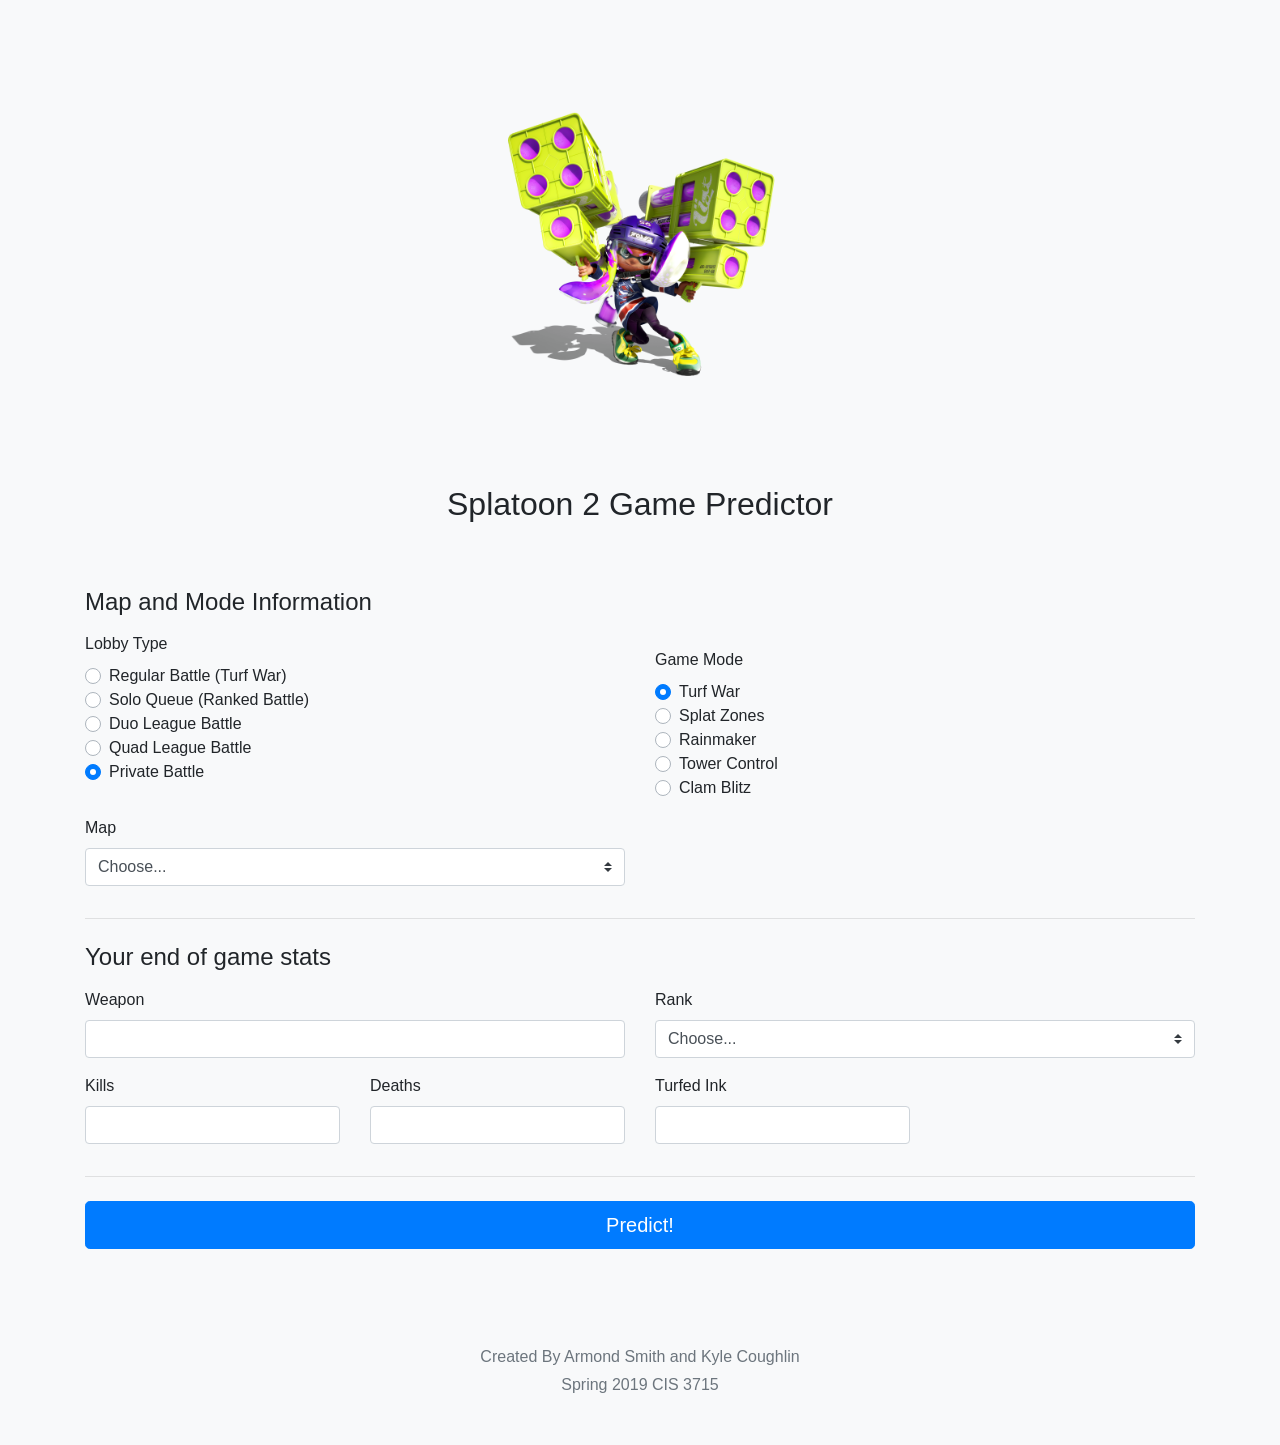
<file: index.html>
<!doctype html>
<html lang="en">
  <head>
    <meta charset="utf-8">
    <meta name="viewport" content="width=device-width, initial-scale=1, shrink-to-fit=no">
    <meta name="description" content="A game predictor for Splatoon 2">
    <meta name="author" content="Armond Smith, Kyle Coughlin">

    <title>Splatoon 2 Game Predictor</title>

    <link rel="canonical" href="https://getbootstrap.com/docs/4.0/examples/checkout/">

    <!-- Bootstrap core CSS -->
    <link href="https://stackpath.bootstrapcdn.com/bootstrap/4.3.1/css/bootstrap.min.css" rel="stylesheet">
    <link href="autocomplete.css" rel="stylesheet">
  </head>

  <body class="bg-light">

    <div class="container">
      <div class="py-5 text-center">
        <img class="d-block mx-auto mb-4" src="splatoon_missles_icon.png" alt="" width="30%" height="30%">
        <h2>Splatoon 2 Game Predictor</h2>
        <p class="lead"></p>
      </div>

      <div class="row">
        <div class="col-md-12 order-md-1">
          <h4 class="mb-3">Map and Mode Information</h4>
          <form class="needs-validation" novalidate>

            <div class="row">
              <div class="col-md-6 d-block mb-3">
                <label for="lobby_type">Lobby Type</label>
                <div class="custom-control custom-radio">
                  <input id="regular_battle" name="lobby_type" type="radio" class="custom-control-input" checked required>
                  <label class="custom-control-label" for="regular_battle">Regular Battle (Turf War)</label>
                </div>
                <div class="custom-control custom-radio">
                  <input id="solo_queue" name="lobby_type" type="radio" class="custom-control-input" checked required>
                  <label class="custom-control-label" for="solo_queue">Solo Queue (Ranked Battle)</label>
                </div>
                <div class="custom-control custom-radio">
                  <input id="duo_league" name="lobby_type" type="radio" class="custom-control-input" checked required>
                  <label class="custom-control-label" for="duo_league">Duo League Battle</label>
                </div>
                <div class="custom-control custom-radio">
                  <input id="quad_league" name="lobby_type" type="radio" class="custom-control-input" checked required>
                  <label class="custom-control-label" for="quad_league">Quad League Battle</label>
                </div>
                <div class="custom-control custom-radio">
                  <input id="private_battle" name="lobby_type" type="radio" class="custom-control-input" checked required>
                  <label class="custom-control-label" for="private_battle">Private Battle</label>
                </div>
              </div>
              <div class="col-md-6 d-block my-3">
                 <label for="game_mode">Game Mode</label>
                <div class="custom-control custom-radio">
                  <input id="turf_war" name="game_mode" type="radio" class="custom-control-input" checked required>
                  <label class="custom-control-label" for="turf_war">Turf War</label>
                </div>
                <div class="custom-control custom-radio">
                  <input id="splat_zones" name="game_mode" type="radio" class="custom-control-input" required>
                  <label class="custom-control-label" for="splat_zones">Splat Zones</label>
                </div>
                <div class="custom-control custom-radio">
                  <input id="rainmaker" name="game_mode" type="radio" class="custom-control-input" required>
                  <label class="custom-control-label" for="rainmaker">Rainmaker</label>
                </div>
                <div class="custom-control custom-radio">
                  <input id="tower_control" name="game_mode" type="radio" class="custom-control-input" required>
                  <label class="custom-control-label" for="tower_control">Tower Control</label>
                </div>
                <div class="custom-control custom-radio">
                  <input id="clam_blitz" name="game_mode" type="radio" class="custom-control-input" required>
                  <label class="custom-control-label" for="clam_blitz">Clam Blitz</label>
                </div>
              </div>
            </div>

            <div class="row">
              <div class="col-md-6 mb-3">
                <label for="game_map">Map</label>
                <select class="custom-select d-block w-100" id="game_map" required>
                  <option value="">Choose...</option>
                  <option>Ancho-V Games</option>
                  <option>Arowana Mall</option>
                  <option>Blackbelly Skatepark</option>
                  <option>Camp Triggerfish</option>
                  <option>Goby Arena</option>
                  <option>Humpback Pump Track</option>
                  <option>Inkblot Art Academy</option>
                  <option>Kelp Dome</option>
                  <option>MakoMart</option>
                  <option>Manta Maria</option>
                  <option>Moray Towers</option>
                  <option>Musselforge Fitness</option>
                  <option>New Albacore Hotel</option>
                  <option>Piranha Pit</option>
                  <option>Port Mackerel</option>
                  <option>Shellendorf Institute</option>
                  <option>Skipper Pavilion</option>
                  <option>Snapper Canal</option>
                  <option>Starfish Mainstage</option>
                  <option>Sturgeon Shipyard</option>
                  <option>The Reef</option>
                  <option>Wahoo World</option>
                  <option>Walleye Warehouse</option>
                </select>
                <div class="invalid-feedback">
                  Please provide a valid map.
                </div>
              </div>           
            </div>

            <hr class="mb-4">

            <h4 class="mb-3">Your end of game stats</h4>

            <div class="row">
              <div class="col-md-6 mb-3 autocomplete">
                <label for="cc-expiration">Weapon</label>
                <input type="text" class="form-control" id="weapon" placeholder="" required>
                <div class="invalid-feedback">
                  Valid Weapon required
                </div>
              </div>

              <div class="col-md-6 mb-3">
                <label for="rank">Rank</label>
                <select class="custom-select d-block w-100" id="rank" required>
                  <option value="">Choose...</option>
                  <option>None</option>
                  <option>X</option>
                  <option>S+</option>
                  <option>S</option>
                  <option>A+</option>
                  <option>A</option>
                  <option>A-</option>
                  <option>B+</option>
                  <option>B</option>
                  <option>B-</option>
                  <option>C+</option>
                  <option>C</option>
                  <option>C-</option>
                </select>
                <div class="invalid-feedback">
                  Please provide a valid map.
                </div>
              </div>       
            </div>

            <div class="row">
              <div class="col-md-3 mb-3">
                <label for="cc-expiration">Kills</label>
                <input type="number" class="form-control" id="kills" placeholder="" required>
                <div class="invalid-feedback">
                  Number of Kills required
                </div>
              </div>
              <div class="col-md-3 mb-3">
                <label for="cc-expiration">Deaths</label>
                <input type="number" class="form-control" id="deaths" placeholder="" required>
                <div class="invalid-feedback">
                  Number of Deaths required
                </div>
              </div>
              <div class="col-md-3 mb-3">
                <label for="turfed_ink">Turfed Ink</label>
                <input type="number" class="form-control" id="turfed_ink" placeholder="" required>
                <div class="invalid-feedback">
                  Turfed Ink Required
                </div>
              </div>
            </div>

            <hr class="mb-4">

            <button class="btn btn-primary btn-lg btn-block" type="submit">Predict!</button>

          </form>
        </div>
      </div>

      <footer class="my-5 pt-5 text-muted text-center text-small">
        <p class="mb-1">Created By Armond Smith and Kyle Coughlin</p>
        <p class="mb-1">Spring 2019 CIS 3715</p>
      </footer>
    </div>

    <!-- Bootstrap core JavaScript
    ================================================== -->
    <!-- Placed at the end of the document so the pages load faster -->

    <script src="https://ajax.googleapis.com/ajax/libs/jquery/3.4.0/jquery.min.js"></script>
    <script>window.jQuery || document.write('<script src="../../assets/js/vendor/jquery-slim.min.js"><\/script>')</script>
    <script src="https://stackpath.bootstrapcdn.com/bootstrap/4.3.1/js/bootstrap.min.js"></script>


    <script>
      // Example starter JavaScript for disabling form submissions if there are invalid fields
      (function() {
        'use strict';

        window.addEventListener('load', function() {
          // Fetch all the forms we want to apply custom Bootstrap validation styles to
          var forms = document.getElementsByClassName('needs-validation');

          // Loop over them and prevent submission
          var validation = Array.prototype.filter.call(forms, function(form) {
            form.addEventListener('submit', function(event) {
              if (form.checkValidity() === false) {
                event.preventDefault();
                event.stopPropagation();
              }
              form.classList.add('was-validated');
            }, false);
          });
        }, false);
      })();
    </script>

    <script>
        function autocomplete(inp, arr) {
          /*the autocomplete function takes two arguments,
          the text field element and an array of possible autocompleted values:*/
          var currentFocus;
          /*execute a function when someone writes in the text field:*/
          inp.addEventListener("input", function(e) {
              var a, b, i, val = this.value;
              /*close any already open lists of autocompleted values*/
              closeAllLists();
              if (!val) { return false;}
              currentFocus = -1;
              /*create a DIV element that will contain the items (values):*/
              a = document.createElement("DIV");
              a.setAttribute("id", this.id + "autocomplete-list");
              a.setAttribute("class", "autocomplete-items");
              /*append the DIV element as a child of the autocomplete container:*/
              this.parentNode.appendChild(a);
              /*for each item in the array...*/
              for (i = 0; i < arr.length; i++) {
                /*check if the item starts with the same letters as the text field value:*/
                if (arr[i].substr(0, val.length).toUpperCase() == val.toUpperCase()) {
                  /*create a DIV element for each matching element:*/
                  b = document.createElement("DIV");
                  /*make the matching letters bold:*/
                  b.innerHTML = "<strong>" + arr[i].substr(0, val.length) + "</strong>";
                  b.innerHTML += arr[i].substr(val.length);
                  /*insert a input field that will hold the current array item's value:*/
                  b.innerHTML += "<input type='hidden' value='" + arr[i] + "'>";
                  /*execute a function when someone clicks on the item value (DIV element):*/
                      b.addEventListener("click", function(e) {
                      /*insert the value for the autocomplete text field:*/
                      inp.value = this.getElementsByTagName("input")[0].value;
                      /*close the list of autocompleted values,
                      (or any other open lists of autocompleted values:*/
                      closeAllLists();
                  });
                  a.appendChild(b);
                }
              }
          });
          /*execute a function presses a key on the keyboard:*/
          inp.addEventListener("keydown", function(e) {
              var x = document.getElementById(this.id + "autocomplete-list");
              if (x) x = x.getElementsByTagName("div");
              if (e.keyCode == 40) {
                /*If the arrow DOWN key is pressed,
                increase the currentFocus variable:*/
                currentFocus++;
                /*and and make the current item more visible:*/
                addActive(x);
              } else if (e.keyCode == 38) { //up
                /*If the arrow UP key is pressed,
                decrease the currentFocus variable:*/
                currentFocus--;
                /*and and make the current item more visible:*/
                addActive(x);
              } else if (e.keyCode == 13) {
                /*If the ENTER key is pressed, prevent the form from being submitted,*/
                e.preventDefault();
                if (currentFocus > -1) {
                  /*and simulate a click on the "active" item:*/
                  if (x) x[currentFocus].click();
                }
              }
          });
          function addActive(x) {
            /*a function to classify an item as "active":*/
            if (!x) return false;
            /*start by removing the "active" class on all items:*/
            removeActive(x);
            if (currentFocus >= x.length) currentFocus = 0;
            if (currentFocus < 0) currentFocus = (x.length - 1);
            /*add class "autocomplete-active":*/
            x[currentFocus].classList.add("autocomplete-active");
          }
          function removeActive(x) {
            /*a function to remove the "active" class from all autocomplete items:*/
            for (var i = 0; i < x.length; i++) {
              x[i].classList.remove("autocomplete-active");
            }
          }
          function closeAllLists(elmnt) {
            /*close all autocomplete lists in the document,
            except the one passed as an argument:*/
            var x = document.getElementsByClassName("autocomplete-items");
            for (var i = 0; i < x.length; i++) {
              if (elmnt != x[i] && elmnt != inp) {
              x[i].parentNode.removeChild(x[i]);
            }
          }
        }
        /*execute a function when someone clicks in the document:*/
        document.addEventListener("click", function (e) {
            closeAllLists(e.target);
        });
      } 
    </script>


     <script>
      $(document).ready(function() {
          $.ajax({
              type: "GET",
              url: "weapon_data.csv",
              dataType: "text",
              success: function(data) {processData(data);}
          });
      });

      function processData(allText) {
          var record_num = 3;  // or however many elements there are in each row
          var allTextLines = allText.split(/\r\n|\n/);
          var entries = allTextLines[0].split(';');
          var weapon_data = [];

          var weapons = [];
          var subs = [];
          var specials = [];

          var headings = entries.splice(0,record_num);

          for(var i = 1; i < allTextLines.length; i++){
             var entries = allTextLines[i].split(';');
             data = entries.splice(0,record_num);
             weapons.push(data[0]);
             subs.push(data[1]);
             specials.push(data[2]);
          }
          weapon_data.push(weapons);
          weapon_data.push(subs);
          weapon_data.push(specials);

          autocomplete(document.getElementById("weapon"), weapon_data[0]);
      }



      function readData(data){
        console.log(data);

      }
    </script> 
  </body>
</html>
</file>
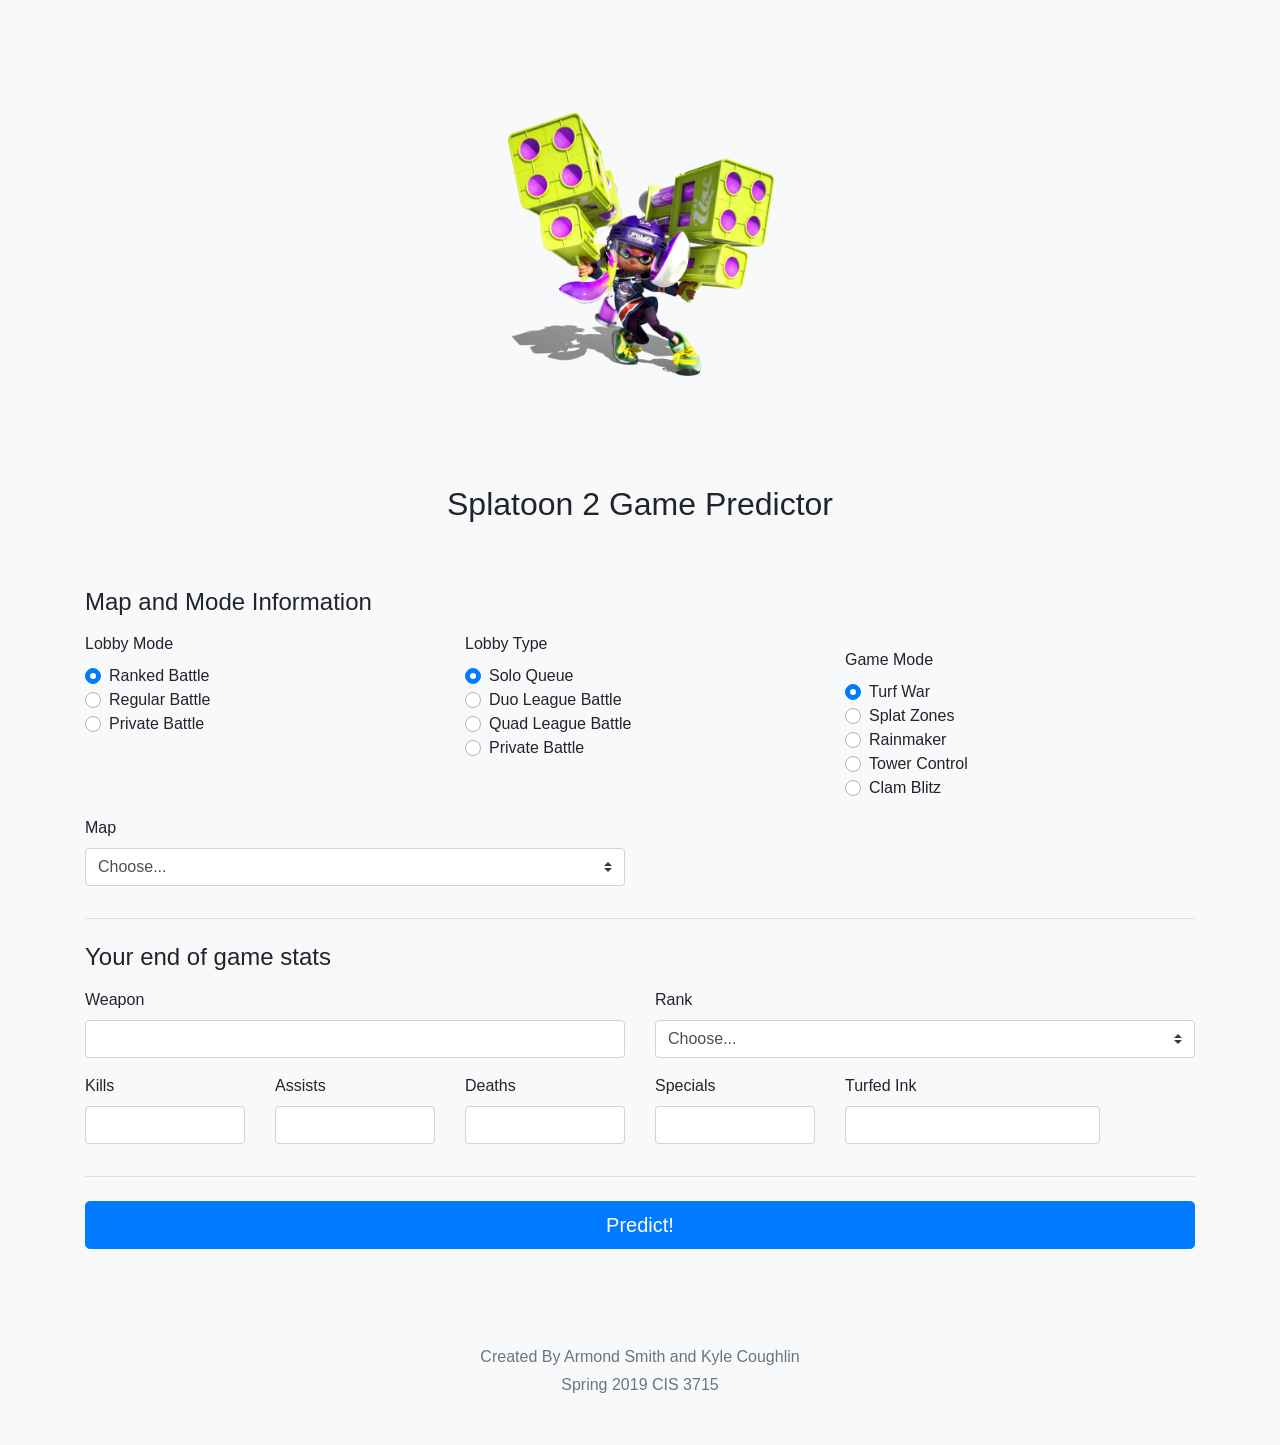
<file: templates/index.html>
<!doctype html>
<html lang="en">
  <head>
    <meta charset="utf-8">
    <meta name="viewport" content="width=device-width, initial-scale=1, shrink-to-fit=no">
    <meta name="description" content="A game predictor for Splatoon 2">
    <meta name="author" content="Armond Smith, Kyle Coughlin">

    <title>Splatoon 2 Game Predictor</title>

    <link rel="canonical" href="https://getbootstrap.com/docs/4.0/examples/checkout/">

    <!-- Bootstrap core CSS -->
    <link href="https://stackpath.bootstrapcdn.com/bootstrap/4.3.1/css/bootstrap.min.css" rel="stylesheet">
    <link href="/static/autocomplete.css" rel="stylesheet">
  </head>

  <body class="bg-light">

    <div class="container">
      <div class="py-5 text-center">
        <img class="d-block mx-auto mb-4" src="/static/splatoon_missles_icon.png" alt="" width="30%" height="30%">
        <h2>Splatoon 2 Game Predictor</h2>
        <p class="lead"></p>
      </div>

      <div class="row">
        <div class="col-md-12 order-md-1">
          <h4 class="mb-3">Map and Mode Information</h4>
          <form class="needs-validation" method="post" novalidate>

            <div class="row">
              <div class="col-md-4 d-block mb-3">
                  <label for="lobby_mode">Lobby Mode</label>
                  <div class="custom-control custom-radio">
                    <input id="ranked_battle" name="lobby_mode" type="radio" class="custom-control-input" value ="Ranked Battle" checked required>
                    <label class="custom-control-label" for="ranked_battle">Ranked Battle</label>
                  </div>
                  <div class="custom-control custom-radio">
                    <input id="regular_battle" name="lobby_mode" type="radio" class="custom-control-input" value ="Regular Battle" required>
                    <label class="custom-control-label" for="regular_battle">Regular Battle</label>
                  </div>
                  <div class="custom-control custom-radio">
                    <input id="private_battle_type" name="lobby_mode" type="radio" class="custom-control-input" value ="Private Battle" required>
                    <label class="custom-control-label" for="private_battle_type">Private Battle</label>
                  </div>
              </div>

              <div class="col-md-4 d-block mb-3">
                <label for="lobby_type">Lobby Type</label>
                <div class="custom-control custom-radio">
                  <input id="solo_queue" name="lobby_type" type="radio" class="custom-control-input" value ="Solo Queue" checked required>
                  <label class="custom-control-label" for="solo_queue">Solo Queue</label>
                </div>
                <div class="custom-control custom-radio">
                  <input id="duo_league" name="lobby_type" type="radio" class="custom-control-input" value ="Squad Battle (Twin)" required>
                  <label class="custom-control-label" for="duo_league">Duo League Battle</label>
                </div>
                <div class="custom-control custom-radio">
                  <input id="quad_league" name="lobby_type" type="radio" class="custom-control-input" value ="Squad Battle (Quad)" required>
                  <label class="custom-control-label" for="quad_league">Quad League Battle</label>
                </div>
                <div class="custom-control custom-radio">
                  <input id="private_battle_mode" name="lobby_type" type="radio" class="custom-control-input" value ="Private Battle" required>
                  <label class="custom-control-label" for="private_battle_mode">Private Battle</label>
                </div>
              </div>
              <div class="col-md-4 d-block my-3">
                 <label for="game_mode">Game Mode</label>
                <div class="custom-control custom-radio">
                  <input id="turf_war" name="game_mode" type="radio" class="custom-control-input" value ="Turf War" checked required>
                  <label class="custom-control-label" for="turf_war">Turf War</label>
                </div>
                <div class="custom-control custom-radio">
                  <input id="splat_zones" name="game_mode" type="radio" class="custom-control-input" value="Splat Zones" required>
                  <label class="custom-control-label" for="splat_zones">Splat Zones</label>
                </div>
                <div class="custom-control custom-radio">
                  <input id="rainmaker" name="game_mode" type="radio" class="custom-control-input" value="Rainmaker" required>
                  <label class="custom-control-label" for="rainmaker">Rainmaker</label>
                </div>
                <div class="custom-control custom-radio">
                  <input id="tower_control" name="game_mode" type="radio" class="custom-control-input" value="Tower Control" required>
                  <label class="custom-control-label" for="tower_control">Tower Control</label>
                </div>
                <div class="custom-control custom-radio">
                  <input id="clam_blitz" name="game_mode" type="radio" class="custom-control-input" value="Clam Blitz" required>
                  <label class="custom-control-label" for="clam_blitz">Clam Blitz</label>
                </div>
              </div>
            </div>

            <div class="row">
              <div class="col-md-6 mb-3">
                <label for="game_map">Map</label>
                <select class="custom-select d-block w-100" id="game_map" name="game_map" required>
                  <option value="">Choose...</option>
                  <option>Ancho-V Games</option>
                  <option>Arowana Mall</option>
                  <option>Blackbelly Skatepark</option>
                  <option>Camp Triggerfish</option>
                  <option>Goby Arena</option>
                  <option>Humpback Pump Track</option>
                  <option>Inkblot Art Academy</option>
                  <option>Kelp Dome</option>
                  <option>MakoMart</option>
                  <option>Manta Maria</option>
                  <option>Moray Towers</option>
                  <option>Musselforge Fitness</option>
                  <option>New Albacore Hotel</option>
                  <option>Piranha Pit</option>
                  <option>Port Mackerel</option>
                  <option>Shellendorf Institute</option>
                  <option>Skipper Pavilion</option>
                  <option>Snapper Canal</option>
                  <option>Starfish Mainstage</option>
                  <option>Sturgeon Shipyard</option>
                  <option>The Reef</option>
                  <option>Wahoo World</option>
                  <option>Walleye Warehouse</option>
                </select>
                <div class="invalid-feedback">
                  Please provide a valid map.
                </div>
              </div>           
            </div>

            <hr class="mb-4">

            <h4 class="mb-3">Your end of game stats</h4>

            <div class="row">
              <div class="col-md-6 mb-3 autocomplete">
                <label for="weapon">Weapon</label>
                <input type="text" class="form-control" id="weapon" placeholder="" name="weapon" required>
                <div class="invalid-feedback">
                  Valid Weapon required
                </div>
              </div>

              <div class="col-md-6 mb-3">
                <label for="rank">Rank</label>
                <select class="custom-select d-block w-100" id="rank" name="rank" required>
                  <option value="">Choose...</option>
                  <option>None</option>
                  <option>X</option>
                  <option>S+</option>
                  <option>S</option>
                  <option>A+</option>
                  <option>A</option>
                  <option>A-</option>
                  <option>B+</option>
                  <option>B</option>
                  <option>B-</option>
                  <option>C+</option>
                  <option>C</option>
                  <option>C-</option>
                </select>
                <div class="invalid-feedback">
                  Please provide a valid map.
                </div>
              </div>       
            </div>

            <div class="row">
              <div class="col-md-2 mb-3">
                <label for="cc-expiration">Kills</label>
                <input type="number" class="form-control" id="kills" placeholder="" name="kills" required>
                <div class="invalid-feedback">
                  Number of Kills required
                </div>
              </div>
                  <div class="col-md-2 mb-3">
                <label for="cc-expiration">Assists</label>
                <input type="number" class="form-control" id="assists" placeholder="" name="assists" required>
                <div class="invalid-feedback">
                  Number of Assists required
                </div>
              </div>
              <div class="col-md-2 mb-3">
                <label for="cc-expiration">Deaths</label>
                <input type="number" class="form-control" id="deaths" placeholder="" name="deaths" required>
                <div class="invalid-feedback">
                  Number of Deaths required
                </div>
              </div>
              <div class="col-md-2 mb-3">
                <label for="cc-expiration">Specials</label>
                <input type="number" class="form-control" id="specials" placeholder="" name="specials" required>
                <div class="invalid-feedback">
                  Number of Specials required
                </div>
              </div>
              <div class="col-md-3 mb-3">
                <label for="turfed_ink">Turfed Ink</label>
                <input type="number" class="form-control" id="turfed_ink" placeholder="" name="turfed_ink" required>
                <div class="invalid-feedback">
                  Turfed Ink Required
                </div>
              </div>
            </div>

            <hr class="mb-4">

            <button class="btn btn-primary btn-lg btn-block" type="submit">Predict!</button>

          </form>
        </div>
      </div>

      <footer class="my-5 pt-5 text-muted text-center text-small">
        <p class="mb-1">Created By Armond Smith and Kyle Coughlin</p>
        <p class="mb-1">Spring 2019 CIS 3715</p>
      </footer>
    </div>

    <!-- Bootstrap core JavaScript
    ================================================== -->
    <!-- Placed at the end of the document so the pages load faster -->

    <script src="https://ajax.googleapis.com/ajax/libs/jquery/3.4.0/jquery.min.js"></script>
    <script src="https://stackpath.bootstrapcdn.com/bootstrap/4.3.1/js/bootstrap.min.js"></script>


    <script>
      // Example starter JavaScript for disabling form submissions if there are invalid fields
      (function() {
        'use strict';

        window.addEventListener('load', function() {
          // Fetch all the forms we want to apply custom Bootstrap validation styles to
          var forms = document.getElementsByClassName('needs-validation');

          // Loop over them and prevent submission
          var validation = Array.prototype.filter.call(forms, function(form) {
            form.addEventListener('submit', function(event) {
              if (form.checkValidity() === false) {
                event.preventDefault();
                event.stopPropagation();
              }
              form.classList.add('was-validated');
            }, false);
          });
        }, false);
      })();
    </script>

    <script>
        function autocomplete(inp, arr) {
          /*the autocomplete function takes two arguments,
          the text field element and an array of possible autocompleted values:*/
          var currentFocus;
          /*execute a function when someone writes in the text field:*/
          inp.addEventListener("input", function(e) {
              var a, b, i, val = this.value;
              /*close any already open lists of autocompleted values*/
              closeAllLists();
              if (!val) { return false;}
              currentFocus = -1;
              /*create a DIV element that will contain the items (values):*/
              a = document.createElement("DIV");
              a.setAttribute("id", this.id + "autocomplete-list");
              a.setAttribute("class", "autocomplete-items");
              /*append the DIV element as a child of the autocomplete container:*/
              this.parentNode.appendChild(a);
              /*for each item in the array...*/
              for (i = 0; i < arr.length; i++) {
                /*check if the item starts with the same letters as the text field value:*/
                if (arr[i].substr(0, val.length).toUpperCase() == val.toUpperCase()) {
                  /*create a DIV element for each matching element:*/
                  b = document.createElement("DIV");
                  /*make the matching letters bold:*/
                  b.innerHTML = "<strong>" + arr[i].substr(0, val.length) + "</strong>";
                  b.innerHTML += arr[i].substr(val.length);
                  /*insert a input field that will hold the current array item's value:*/
                  b.innerHTML += "<input type='hidden' value='" + arr[i] + "'>";
                  /*execute a function when someone clicks on the item value (DIV element):*/
                      b.addEventListener("click", function(e) {
                      /*insert the value for the autocomplete text field:*/
                      inp.value = this.getElementsByTagName("input")[0].value;
                      /*close the list of autocompleted values,
                      (or any other open lists of autocompleted values:*/
                      closeAllLists();
                  });
                  a.appendChild(b);
                }
              }
          });
          /*execute a function presses a key on the keyboard:*/
          inp.addEventListener("keydown", function(e) {
              var x = document.getElementById(this.id + "autocomplete-list");
              if (x) x = x.getElementsByTagName("div");
              if (e.keyCode == 40) {
                /*If the arrow DOWN key is pressed,
                increase the currentFocus variable:*/
                currentFocus++;
                /*and and make the current item more visible:*/
                addActive(x);
              } else if (e.keyCode == 38) { //up
                /*If the arrow UP key is pressed,
                decrease the currentFocus variable:*/
                currentFocus--;
                /*and and make the current item more visible:*/
                addActive(x);
              } else if (e.keyCode == 13) {
                /*If the ENTER key is pressed, prevent the form from being submitted,*/
                e.preventDefault();
                if (currentFocus > -1) {
                  /*and simulate a click on the "active" item:*/
                  if (x) x[currentFocus].click();
                }
              }
          });
          function addActive(x) {
            /*a function to classify an item as "active":*/
            if (!x) return false;
            /*start by removing the "active" class on all items:*/
            removeActive(x);
            if (currentFocus >= x.length) currentFocus = 0;
            if (currentFocus < 0) currentFocus = (x.length - 1);
            /*add class "autocomplete-active":*/
            x[currentFocus].classList.add("autocomplete-active");
          }
          function removeActive(x) {
            /*a function to remove the "active" class from all autocomplete items:*/
            for (var i = 0; i < x.length; i++) {
              x[i].classList.remove("autocomplete-active");
            }
          }
          function closeAllLists(elmnt) {
            /*close all autocomplete lists in the document,
            except the one passed as an argument:*/
            var x = document.getElementsByClassName("autocomplete-items");
            for (var i = 0; i < x.length; i++) {
              if (elmnt != x[i] && elmnt != inp) {
              x[i].parentNode.removeChild(x[i]);
            }
          }
        }
        /*execute a function when someone clicks in the document:*/
        document.addEventListener("click", function (e) {
            closeAllLists(e.target);
        });
      } 
    </script>


     <script>
      $(document).ready(function() {
          $.ajax({
              type: "GET",
              url: "/static/weapon_data.csv",
              dataType: "text",
              success: function(data) {processData(data);}
          });
      });

      function processData(allText) {
          var record_num = 4;  // or however many elements there are in each row
          var allTextLines = allText.split(/\r\n|\n/);
          var entries = allTextLines[0].split(',');
          var weapon_data = [];

          var headings = entries.splice(0,record_num);

          for(var i = 1; i < allTextLines.length; i++){
             var entries = allTextLines[i].split(',');
             data = entries.splice(0,record_num);
             weapon_data.push(data[0] + ", " + data[1] + ", " + data[2] + ", " + data[3]);

          }


          autocomplete(document.getElementById("weapon"), weapon_data);
      }



      function readData(data){
        console.log(data);

      }
    </script> 
  </body>
</html>
</file>
<file: autocomplete.css>
.autocomplete {
  /*the container must be positioned relative:*/
  position: relative;
  display: inline-block;
}
.autocomplete-items {
  position: absolute;
  border: 1px solid #d4d4d4;
  border-bottom: none;
  border-top: none;
  z-index: 99;
  /*position the autocomplete items to be the same width as the container:*/
  top: 100%;
  left: 0;
  right: 0;
}
.autocomplete-items div {
  padding: 10px;
  cursor: pointer;
  background-color: #fff;
  border-bottom: 1px solid #d4d4d4;
}
.autocomplete-items div:hover {
  /*when hovering an item:*/
  background-color: #e9e9e9;
}
.autocomplete-active {
  /*when navigating through the items using the arrow keys:*/
  background-color: DodgerBlue !important;
  color: #ffffff;
}
</file>
<file: static/autocomplete.css>
.autocomplete {
  /*the container must be positioned relative:*/
  position: relative;
  display: inline-block;
}
.autocomplete-items {
  position: absolute;
  border: 1px solid #d4d4d4;
  border-bottom: none;
  border-top: none;
  z-index: 99;
  /*position the autocomplete items to be the same width as the container:*/
  top: 100%;
  left: 0;
  right: 0;
}
.autocomplete-items div {
  padding: 10px;
  cursor: pointer;
  background-color: #fff;
  border-bottom: 1px solid #d4d4d4;
}
.autocomplete-items div:hover {
  /*when hovering an item:*/
  background-color: #e9e9e9;
}
.autocomplete-active {
  /*when navigating through the items using the arrow keys:*/
  background-color: DodgerBlue !important;
  color: #ffffff;
}
</file>
